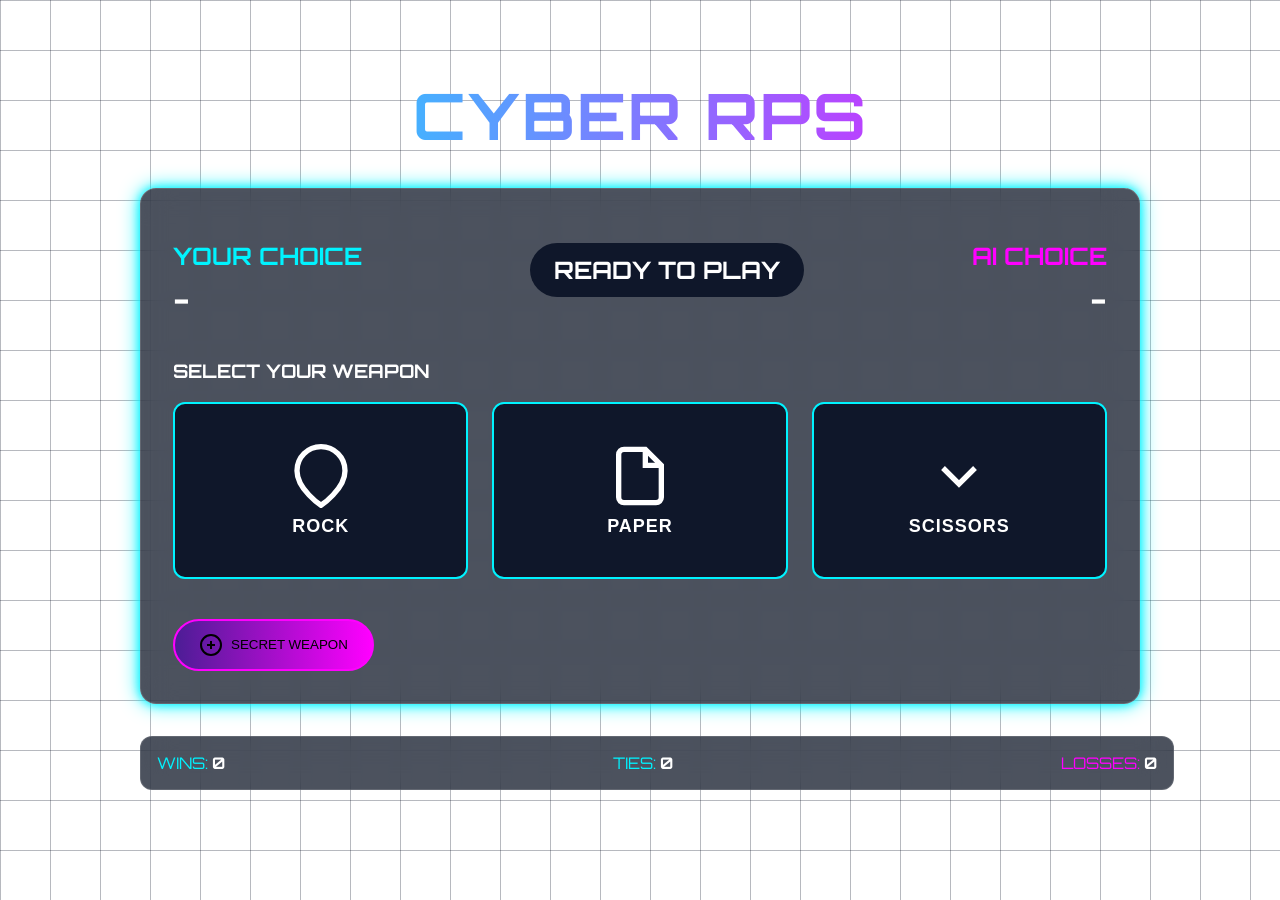
<file: index.html>
<!DOCTYPE html>
<html lang="en">

<head>
    <meta charset="UTF-8">
    <meta name="viewport" content="width=device-width, initial-scale=1.0">
    <title>Rock Paper Scissors</title>
    <link rel="stylesheet" href="styles.css">
</head>

<body class="cyber-grid">
    <div class="game-container">
        <!-- Game Title -->
        <h1 class="game-title">CYBER RPS</h1>

        <!-- Main Game Container -->
        <div class="game-board glassmorphism neon-border">
            <!-- Game Status -->
            <div class="game-status">
                <div class="player-choice">
                    <h2>YOUR CHOICE</h2>
                    <div id="user-choice" class="choice-display">-</div>
                </div>

                <div id="result" class="result-display">
                    READY TO PLAY
                </div>

                <div class="player-choice computer-choice">
                    <h2>AI CHOICE</h2>
                    <div id="computer-choice" class="choice-display">-</div>
                </div>
            </div>

            <!-- Game Controls -->
            <h3 class="text-center">SELECT YOUR WEAPON</h3>

            <div class="choices-grid">
                <button data-choice="rock" class="choice-btn weapon-btn">
                    <svg xmlns="http://www.w3.org/2000/svg" class="weapon-icon" viewBox="0 0 24 24" fill="none"
                        stroke="currentColor" stroke-width="2">
                        <path d="M21 10c0 7-9 13-9 13s-9-6-9-13a9 9 0 0118 0z"></path>
                    </svg>
                    <span class="weapon-name">ROCK</span>
                </button>

                <button data-choice="paper" class="choice-btn weapon-btn">
                    <svg xmlns="http://www.w3.org/2000/svg" class="weapon-icon" viewBox="0 0 24 24" fill="none"
                        stroke="currentColor" stroke-width="2">
                        <path d="M14 2H6a2 2 0 0 0-2 2v16a2 2 0 0 0 2 2h12a2 2 0 0 0 2-2V8l-6-6z"></path>
                        <polyline points="14 2 14 8 20 8"></polyline>
                    </svg>
                    <span class="weapon-name">PAPER</span>
                </button>

                <button data-choice="scissors" class="choice-btn weapon-btn">
                    <svg xmlns="http://www.w3.org/2000/svg" class="weapon-icon" viewBox="0 0 24 24" fill="none"
                        stroke="currentColor" stroke-width="2">
                        <path d="M6 9l6 6 6-6"></path>
                    </svg>
                    <span class="weapon-name">SCISSORS</span>
                </button>
            </div>

            <!-- Secret Weapon -->
            <div class="flex justify-center">
                <button data-choice="bomb" class="choice-btn secret-btn secret-weapon-btn">
                    <svg xmlns="http://www.w3.org/2000/svg" class="secret-icon" viewBox="0 0 24 24" fill="none"
                        stroke="currentColor" stroke-width="2">
                        <circle cx="12" cy="12" r="10"></circle>
                        <path d="M12 8v8M8 12h8"></path>
                    </svg>
                    <span class="font-bold">SECRET WEAPON</span>
                </button>
            </div>
        </div>

        <!-- Game Stats -->
        <div class="stats-container glassmorphism">
            <div class="stat-item">
                <span class="label">WINS:</span>
                <span id="wins" class="stat-value">0</span>
            </div>
            <div class="stat-item">
                <span class="label">TIES:</span>
                <span id="ties" class="stat-value">0</span>
            </div>
            <div class="stat-item">
                <span class="losses">LOSSES:</span>
                <span id="losses" class="stat-value">0</span>
            </div>
        </div>
    </div>

    <script src="Rock,paper,scissors.JS"></script>
</body>

</html>
</file>
<file: styles.css>
/* Futuristic Rock Paper Scissors Game Styles */

@import url('https://fonts.googleapis.com/css2?family=Orbitron:wght@400;500;700&display=swap');

:root {
    --neon: #00f3ff;
    --neon-pink: #ff00ff;
    --dark-blue: #0f172a;
    --cyber-blue: #0ea5e9;
    --dark-purple: #4c1d95;
}

body {
    font-family: 'Orbitron', sans-serif;
    background: linear-gradient(to right, #0f172a, #1e293b);
    height: 100vh;
    margin: 0;
    padding: 0;
    overflow: hidden;
    color: white;
}

.cyber-grid {
    background-image: linear-gradient(rgba(15, 23, 42, 0.3) 1px, transparent 1px),
                     linear-gradient(to right, rgba(15, 23, 42, 0.3) 1px, transparent 1px);
    background-size: 50px 50px;
}

.neon-border {
    box-shadow: 0 0 10px var(--neon), 0 0 20px var(--neon);
    animation: glow 2s ease-in-out infinite alternate;
}

.neon-pink-border {
    box-shadow: 0 0 10px var(--neon-pink), 0 0 20px var(--neon-pink);
    animation: glowPink 2s ease-in-out infinite alternate;
}

.game-title {
    text-transform: uppercase;
    font-weight: bold;
    text-align: center;
    background-image: linear-gradient(to right, var(--neon), var(--neon-pink));
    -webkit-background-clip: text;
    background-clip: text;
    color: transparent;
    letter-spacing: 2px;
    margin-bottom: 2rem;
    font-size: 3.5rem;
}

.glassmorphism {
    backdrop-filter: blur(16px) saturate(180%);
    -webkit-backdrop-filter: blur(16px) saturate(180%);
    background-color: rgba(17, 25, 40, 0.75);
    border: 1px solid rgba(255, 255, 255, 0.125);
}

.choice-btn {
    transition: all 0.3s ease;
    cursor: pointer;
}

.choice-btn:hover {
    transform: scale(1.05);
    box-shadow: 0 0 15px var(--neon);
}

.secret-weapon-btn:hover {
    box-shadow: 0 0 15px var(--neon-pink);
}

.game-container {
    max-width: 1000px;
    margin: 0 auto;
    padding: 2rem;
}

.game-board {
    border-radius: 1rem;
    padding: 2rem;
}

.game-status {
    display: flex;
    flex-wrap: wrap;
    justify-content: space-between;
    align-items: center;
    margin-bottom: 2.5rem;
}

.player-choice {
    text-align: center;
}

.player-choice h2 {
    color: var(--neon);
    margin-bottom: 0.5rem;
}

.computer-choice h2 {
    color: var(--neon-pink);
    margin-bottom: 0.5rem;
}

.choice-display {
    font-size: 2rem;
    font-weight: bold;
}

.result-display {
    text-align: center;
    padding: 0.75rem 1.5rem;
    border-radius: 999px;
    font-weight: bold;
    font-size: 1.5rem;
    background-color: var(--dark-blue);
}

.win-result {
    border: 2px solid var(--neon);
    color: var(--neon);
}

.tie-result {
    border: 1px solid white;
    color: white;
}

.lose-result {
    border: 2px solid var(--neon-pink);
    color: var(--neon-pink);
}

.choices-grid {
    display: grid;
    grid-template-columns: repeat(1, 1fr);
    gap: 1.5rem;
    margin-bottom: 2.5rem;
}

.weapon-btn {
    background-color: var(--dark-blue);
    color: white;
    padding: 2.5rem 1rem;
    border-radius: 0.75rem;
    border: 2px solid var(--neon);
    display: flex;
    flex-direction: column;
    align-items: center;
    transition: all 0.3s ease;
}

.weapon-btn:hover {
    background-color: var(--cyber-blue);
}

.weapon-icon {
    height: 4rem;
    width: 4rem;
    margin-bottom: 0.5rem;
}

.weapon-name {
    font-size: 1.125rem;
    font-weight: bold;
    letter-spacing: 1px;
}

.secret-btn {
    background-image: linear-gradient(to right, var(--dark-purple), var(--neon-pink));
    padding: 0.75rem 1.5rem;
    border-radius: 999px;
    border: 2px solid var(--neon-pink);
    display: flex;
    align-items: center;
    animation: pulse 1s cubic-bezier(0.4, 0, 0.6, 1) infinite;
}

.secret-btn:hover {
    background-image: linear-gradient(to right, var(--neon-pink), var(--dark-purple));
}

.secret-icon {
    height: 1.5rem;
    width: 1.5rem;
    margin-right: 0.5rem;
}

.stats-container {
    width: 100%;
    max-width: 1000px;
    margin-top: 2rem;
    border-radius: 0.75rem;
    padding: 1rem;
    display: flex;
    justify-content: space-between;
}

.stat-item {
    color: white;
}

.stat-item .label {
    color: var(--neon);
}

.stat-item .losses {
    color: var(--neon-pink);
}

.stat-value {
    font-weight: bold;
}

/* Animations */
@keyframes glow {
    0% { box-shadow: 0 0 5px var(--neon), 0 0 10px var(--neon); }
    100% { box-shadow: 0 0 20px var(--neon), 0 0 30px var(--neon); }
}

@keyframes glowPink {
    0% { box-shadow: 0 0 5px var(--neon-pink), 0 0 10px var(--neon-pink); }
    100% { box-shadow: 0 0 20px var(--neon-pink), 0 0 30px var(--neon-pink); }
}

@keyframes pulse {
    0%, 100% { opacity: 1; }
    50% { opacity: 0.7; }
}

/* Media Queries */
@media (min-width: 640px) {
    .game-title {
        font-size: 4rem;
    }
    
    .choices-grid {
        grid-template-columns: repeat(3, 1fr);
    }
    
    .player-choice {
        text-align: left;
    }
    
    .computer-choice {
        text-align: right;
    }
}
</file>
